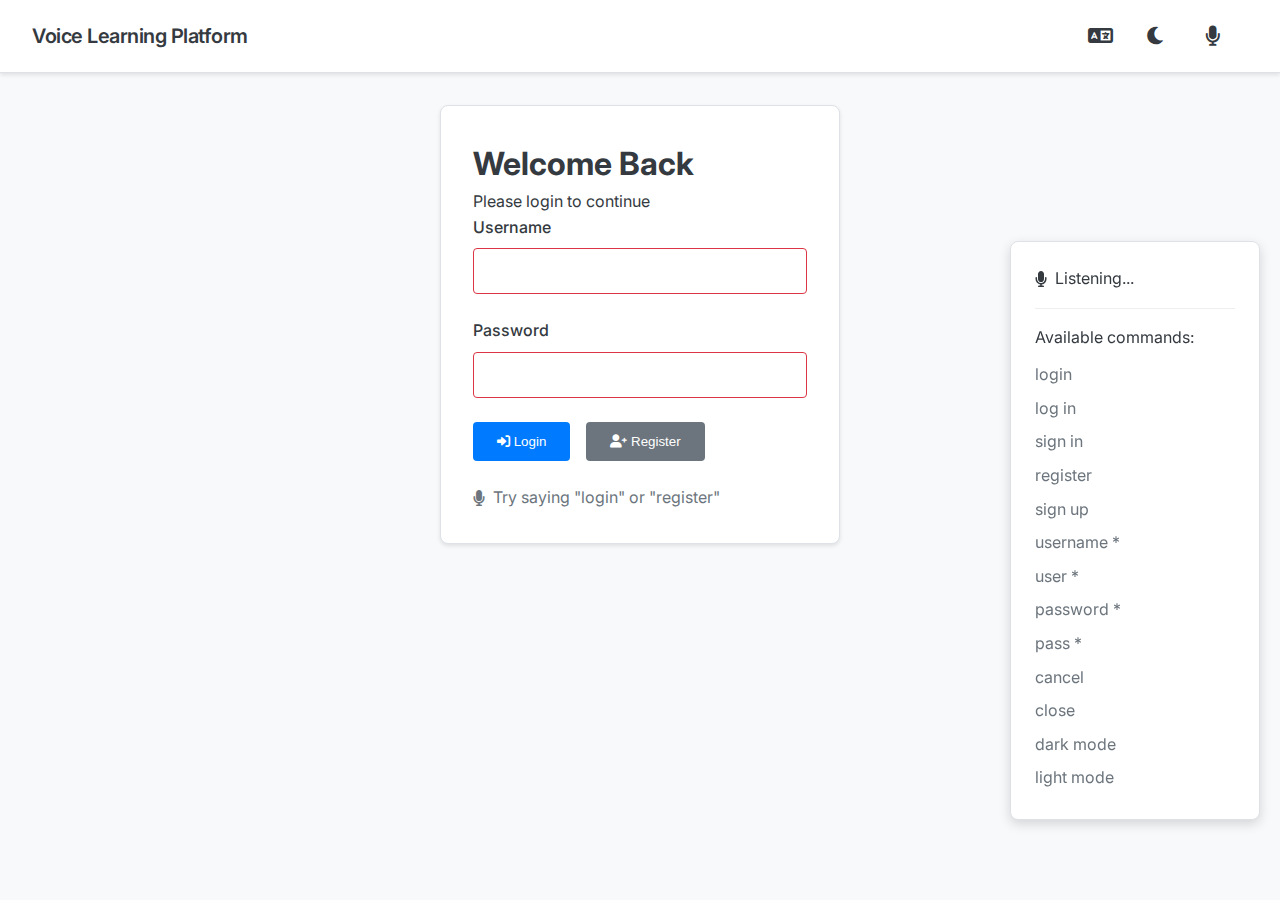
<file: index.html>
<!DOCTYPE html>
<html lang="en" data-theme="light">
<head>
    <meta charset="UTF-8">
    <meta name="viewport" content="width=device-width, initial-scale=1.0">
    <title>Voice Learning Platform</title>
    <link rel="stylesheet" href="styles/main.css">
    <link href="https://fonts.googleapis.com/css2?family=Inter:wght@400;500;600;700&display=swap" rel="stylesheet">
    <link href="https://cdnjs.cloudflare.com/ajax/libs/font-awesome/6.0.0/css/all.min.css" rel="stylesheet">
    <link href="https://fonts.googleapis.com/css2?family=Cairo:wght@400;500;600;700&display=swap" rel="stylesheet">
    <style>
        .voice-control-btn {
            position: fixed;
            bottom: 20px;
            right: 20px;
            width: 50px;
            height: 50px;
            border-radius: 50%;
            background-color: #007bff;
            color: white;
            border: none;
            font-size: 24px;
            cursor: pointer;
            z-index: 1000;
            transition: all 0.3s ease;
        }

        .voice-control-btn.listening {
            background-color: #dc3545;
            animation: pulse 1.5s infinite;
        }

        @keyframes pulse {
            0% { transform: scale(1); }
            50% { transform: scale(1.1); }
            100% { transform: scale(1); }
        }
    </style>
</head>
<body>
    <nav class="top-nav">
        <div class="nav-brand">Voice Learning Platform</div>
        <div class="nav-controls">
            <button id="lang-toggle" class="icon-btn" aria-label="Toggle Language">
                <i class="fas fa-language"></i>
            </button>
            <button id="theme-toggle" class="icon-btn" aria-label="Toggle Theme">
                <i class="fas fa-moon"></i>
            </button>
            <button id="voice-toggle" class="icon-btn" aria-label="Toggle Voice Commands">
                <i class="fas fa-microphone"></i>
            </button>
            <div id="nav-buttons">
                <!-- Dynamic nav buttons will be inserted here -->
            </div>
        </div>
    </nav>

    <main class="main-container">
        <!-- Login View -->
        <div id="login-view" class="view">
            <div class="login-screen card">
                <h1 data-translate="welcome">Welcome Back</h1>
                <p class="subtitle" data-translate="subtitle">Please login to continue</p>

                <form id="login-form">
                    <div class="form-group">
                        <label for="username" data-translate="username">Username</label>
                        <input type="text" id="username" name="username" required>
                    </div>

                    <div class="form-group">
                        <label for="password">Password</label>
                        <input type="password" id="password" name="password" required>
                    </div>

                    <div class="button-group">
                        <button type="submit" id="login-btn" class="primary-btn">
                            <i class="fas fa-sign-in-alt"></i> Login
                        </button>
                        <button type="button" id="register-btn" class="secondary-btn">
                            <i class="fas fa-user-plus"></i> Register
                        </button>
                    </div>
                </form>

                <div class="voice-hint">
                    <i class="fas fa-microphone"></i>
                    <p>Try saying "login" or "register"</p>
                </div>
            </div>
        </div>

        <!-- Teacher Dashboard View -->
        <div id="teacher-view" class="view" style="display: none;">
            <div id="teacher-dashboard" class="dashboard">
                <div class="dashboard-header">
                    <h2>Teacher Dashboard</h2>
                    <div class="dashboard-actions">
                        <button id="add-subject-btn" class="action-btn">
                            <i class="fas fa-plus"></i> New Subject
                        </button>
                        <button id="add-questions-btn" class="action-btn">
                            <i class="fas fa-question"></i> Add Questions
                        </button>
                        <button id="view-scores-btn" class="action-btn">
                            <i class="fas fa-chart-bar"></i> View Scores
                        </button>
                    </div>
                </div>
                <div id="subjects-list" class="subjects-grid"></div>
                <div id="scores-view" class="scores-container" style="display: none;"></div>
            </div>

            <!-- Add Questions Modal -->
            <div id="add-questions-modal" class="modal" style="display: none;">
                <!-- Modal content from teacher-dashboard.html -->
            </div>
        </div>

        <!-- Student Dashboard View -->
        <div id="student-view" class="view" style="display: none;">
            <div id="student-dashboard" class="dashboard">
                <div class="dashboard-header">
                    <h2>Available Tests</h2>
                </div>
                <div id="available-tests" class="tests-grid">
                    <!-- Tests will be dynamically inserted here -->
                </div>
            </div>
        </div>

        <!-- Test View -->
        <div id="test-view" class="view" style="display: none;">
            <div id="test-container" class="test-area">
                <div class="test-header">
                    <h3 id="subject-name"></h3>
                    <div id="progress-indicator"></div>
                </div>
                <div class="question-card">
                    <p id="question-text" class="question-text"></p>
                    <div id="test-options-container" class="options-grid"></div>
                </div>
                <div class="test-controls">
                    <button id="repeat-question" class="control-btn">
                        <i class="fas fa-redo"></i> Repeat Question
                    </button>
                    <button id="voice-answer" class="control-btn">
                        <i class="fas fa-microphone"></i> Answer by Voice
                    </button>
                </div>
            </div>
        </div>

        <!-- Game View -->
        <div id="game-view" class="view" style="display: none;">
            <div id="game-container" class="game-area">
                <div class="game-header">
                    <h2 id="level-info">Level 1</h2>
                </div>
                <div id="question-container" class="question-area"></div>
                <div id="game-options-container" class="options-area"></div>
                <div class="game-controls">
                    <button id="play-question" class="control-btn">
                        <i class="fas fa-play"></i> Play Question
                    </button>
                    <button id="play-options" class="control-btn">
                        <i class="fas fa-list"></i> Play Options
                    </button>
                </div>
            </div>
        </div>

        <!-- Add this after the login-view div -->
        <div id="register-modal" class="modal" style="display: none;">
            <div class="modal-content">
                <h2>Create Account</h2>
                <form id="register-form">
                    <div class="form-group">
                        <label for="reg-username">Username</label>
                        <input type="text" id="reg-username" name="username" required>
                    </div>

                    <div class="form-group">
                        <label for="reg-seat">Seat Number</label>
                        <input type="text" id="reg-seat" name="seat" 
                               pattern="[0-9]{1,4}" 
                               title="Please enter a valid seat number (1-4 digits)"
                               required>
                    </div>

                    <div class="form-group">
                        <label for="reg-password">Password</label>
                        <input type="password" id="reg-password" name="password" required>
                    </div>

                    <div class="form-group">
                        <label for="reg-confirm-password">Confirm Password</label>
                        <input type="password" id="reg-confirm-password" name="confirmPassword" required>
                    </div>

                    <div class="form-group">
                        <label for="reg-role">Role</label>
                        <select id="reg-role" name="role" required>
                            <option value="student">Student</option>
                            <option value="teacher">Teacher</option>
                        </select>
                    </div>

                    <div class="button-group">
                        <button type="submit" class="primary-btn">
                            <i class="fas fa-user-plus"></i> Register
                        </button>
                        <button type="button" class="secondary-btn" id="cancel-register">
                            <i class="fas fa-times"></i> Cancel
                        </button>
                    </div>
                </form>
            </div>
        </div>
    </main>

    <div id="voice-feedback" class="voice-feedback feedback-panel">
        <div class="voice-status status-indicator">
            <i class="fas fa-microphone"></i>
            <span id="voice-status-text" data-translate="listening">Listening...</span>
        </div>
        <div class="voice-commands command-list">
            <p data-translate="availableCommands">Available commands:</p>
            <ul id="available-commands"></ul>
        </div>
    </div>

    <script src="js/auth.js"></script>
    <script src="js/app.js"></script>
    <script src="js/router.js"></script>
    <script src="js/login.js"></script>
    <script src="js/teacher-dashboard.js"></script>
    <script src="js/student-dashboard.js"></script>
    <script src="js/test.js"></script>
    <script src="js/game.js"></script>
</body>
</html>
</file>
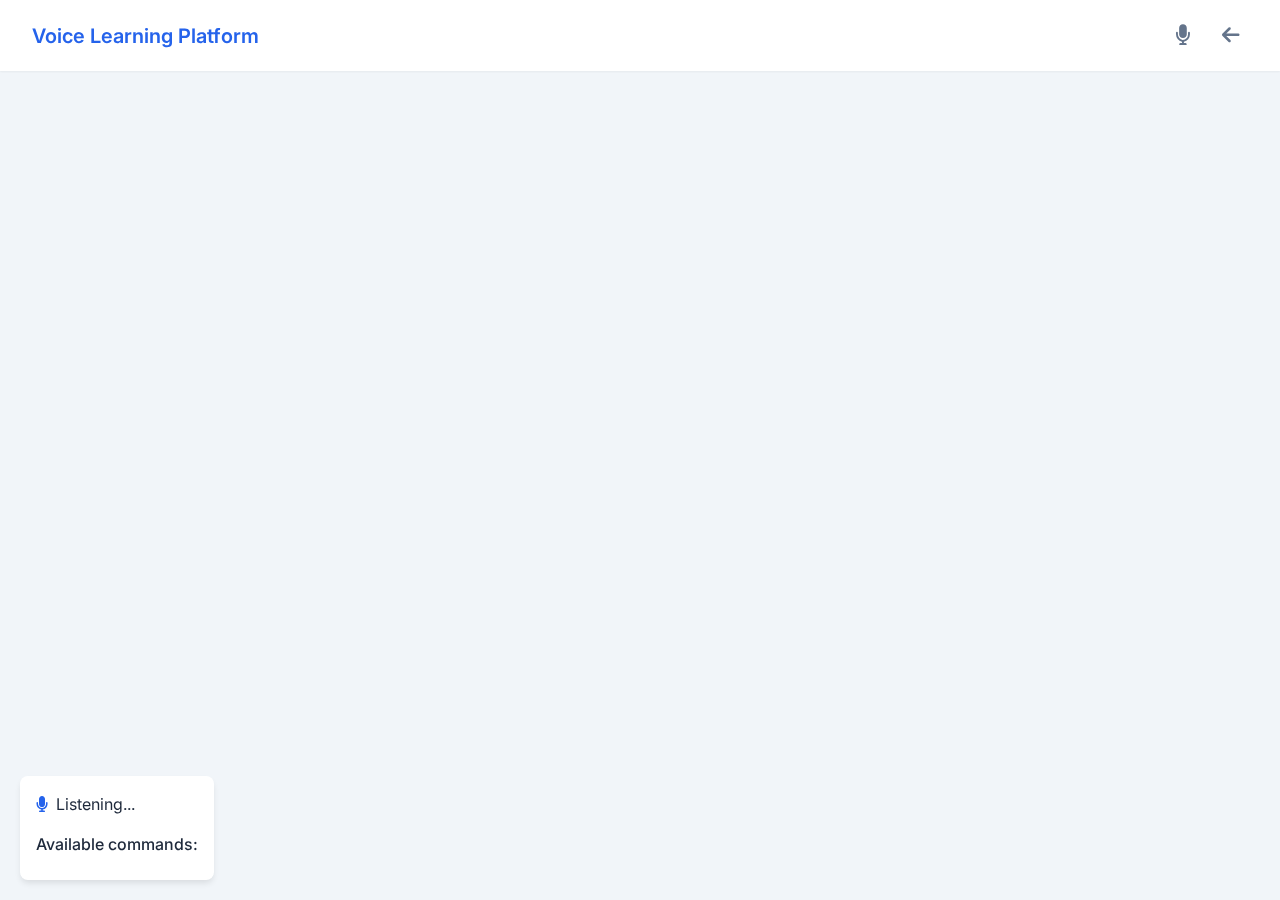
<file: game.html>
<!DOCTYPE html>
<html lang="en" data-theme="light">
<head>
    <meta charset="UTF-8">
    <meta name="viewport" content="width=device-width, initial-scale=1.0">
    <title>Game - Voice Learning Platform</title>
    <link rel="stylesheet" href="styles.css">
    <link href="https://fonts.googleapis.com/css2?family=Inter:wght@400;500;600;700&display=swap" rel="stylesheet">
    <link href="https://cdnjs.cloudflare.com/ajax/libs/font-awesome/6.0.0/css/all.min.css" rel="stylesheet">
</head>
<body>
    <nav class="top-nav">
        <div class="nav-brand">Voice Learning Platform</div>
        <div class="nav-controls">
            <button id="voice-toggle" class="icon-btn" aria-label="Toggle Voice Commands">
                <i class="fas fa-microphone"></i>
            </button>
            <button id="back-btn" class="icon-btn" aria-label="Back to dashboard">
                <i class="fas fa-arrow-left"></i>
            </button>
        </div>
    </nav>

    <main class="main-container">
        <div id="game-container" class="game-area">
            <div class="game-header">
                <h2 id="level-info">Level 1</h2>
            </div>
            <div id="question-container" class="question-area">
                <!-- Question will be inserted here -->
            </div>
            <div id="game-options-container" class="options-area">
                <!-- Options will be inserted here -->
            </div>
            <div class="game-controls">
                <button id="play-question" class="control-btn" aria-label="Play question audio">
                    <i class="fas fa-play"></i> Play Question
                </button>
                <button id="play-options" class="control-btn" aria-label="Play options audio">
                    <i class="fas fa-list"></i> Play Options
                </button>
            </div>
        </div>
    </main>

    <div id="voice-feedback" class="voice-feedback feedback-panel">
        <div class="voice-status status-indicator">
            <i class="fas fa-microphone"></i>
            <span id="voice-status-text">Listening...</span>
        </div>
        <div class="voice-commands command-list">
            <p>Available commands:</p>
            <ul id="available-commands" aria-label="List of available voice commands"></ul>
        </div>
    </div>

    <script src="js/auth.js"></script>
    <script src="js/game.js"></script>
</body>
</html>
</file>
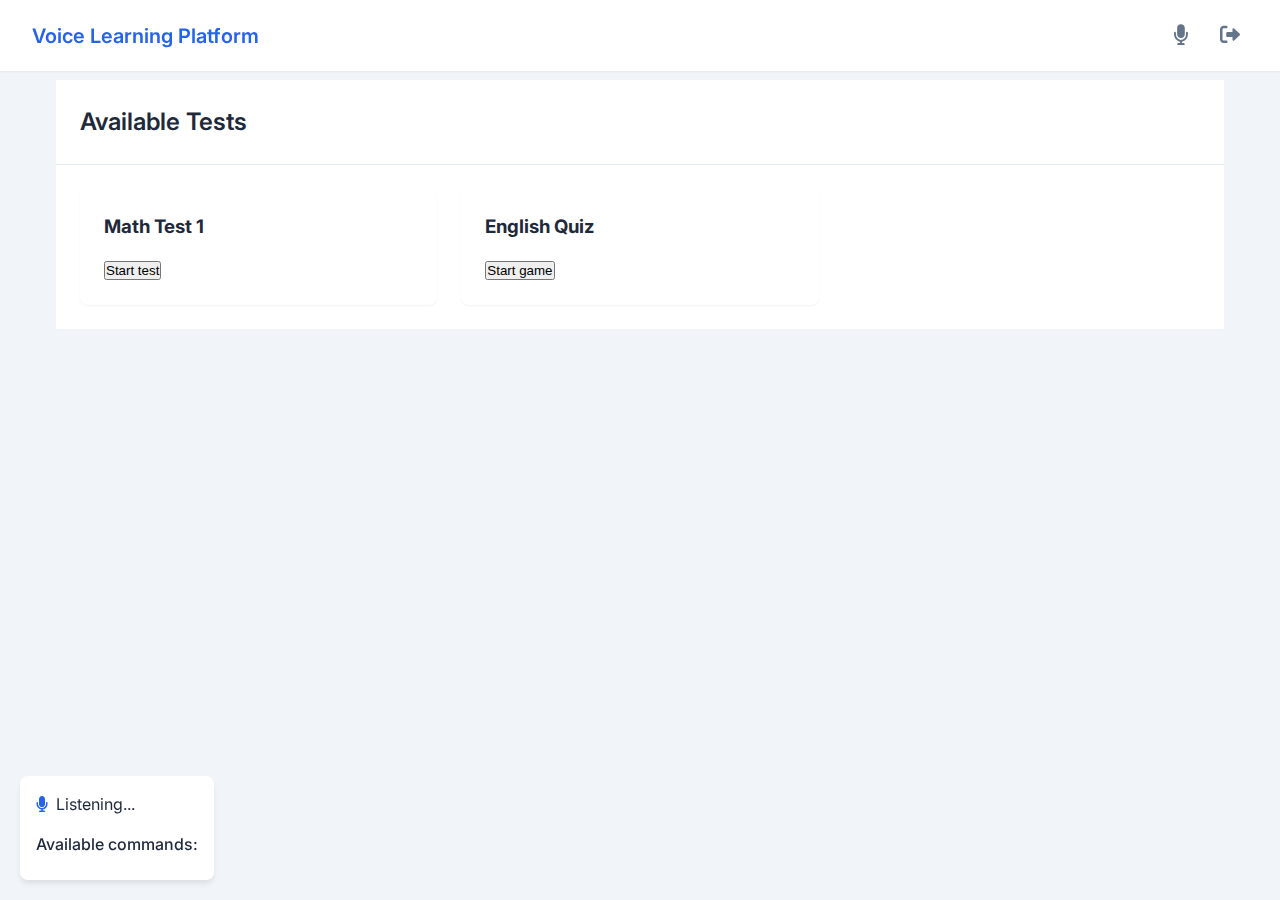
<file: student-dashboard.html>
<!DOCTYPE html>
<html lang="en" data-theme="light">
<head>
    <meta charset="UTF-8">
    <meta name="viewport" content="width=device-width, initial-scale=1.0">
    <title>Student Dashboard - Voice Learning Platform</title>
    <link rel="stylesheet" href="styles.css">
    <link href="https://fonts.googleapis.com/css2?family=Inter:wght@400;500;600;700&display=swap" rel="stylesheet">
    <link href="https://cdnjs.cloudflare.com/ajax/libs/font-awesome/6.0.0/css/all.min.css" rel="stylesheet">
</head>
<body>
    <nav class="top-nav">
        <div class="nav-brand">Voice Learning Platform</div>
        <div class="nav-controls">
            <button id="voice-toggle" class="icon-btn" aria-label="Toggle Voice Commands">
                <i class="fas fa-microphone"></i>
            </button>
            <button id="logout-btn" class="icon-btn">
                <i class="fas fa-sign-out-alt"></i>
            </button>
        </div>
    </nav>

    <main class="main-container">
        <div id="student-dashboard" class="dashboard">
            <div class="dashboard-header">
                <h2>Available Tests</h2>
            </div>
            <div id="available-tests" class="tests-grid">
                <!-- Tests will be dynamically inserted here -->
            </div>
        </div>
    </main>

    <div id="voice-feedback" class="voice-feedback feedback-panel">
        <div class="voice-status status-indicator">
            <i class="fas fa-microphone"></i>
            <span id="voice-status-text">Listening...</span>
        </div>
        <div class="voice-commands command-list">
            <p>Available commands:</p>
            <ul id="available-commands" aria-label="List of available voice commands"></ul>
        </div>
    </div>

    <script src="js/auth.js"></script>
    <script src="js/student-dashboard.js"></script>
</body>
</html>
</file>
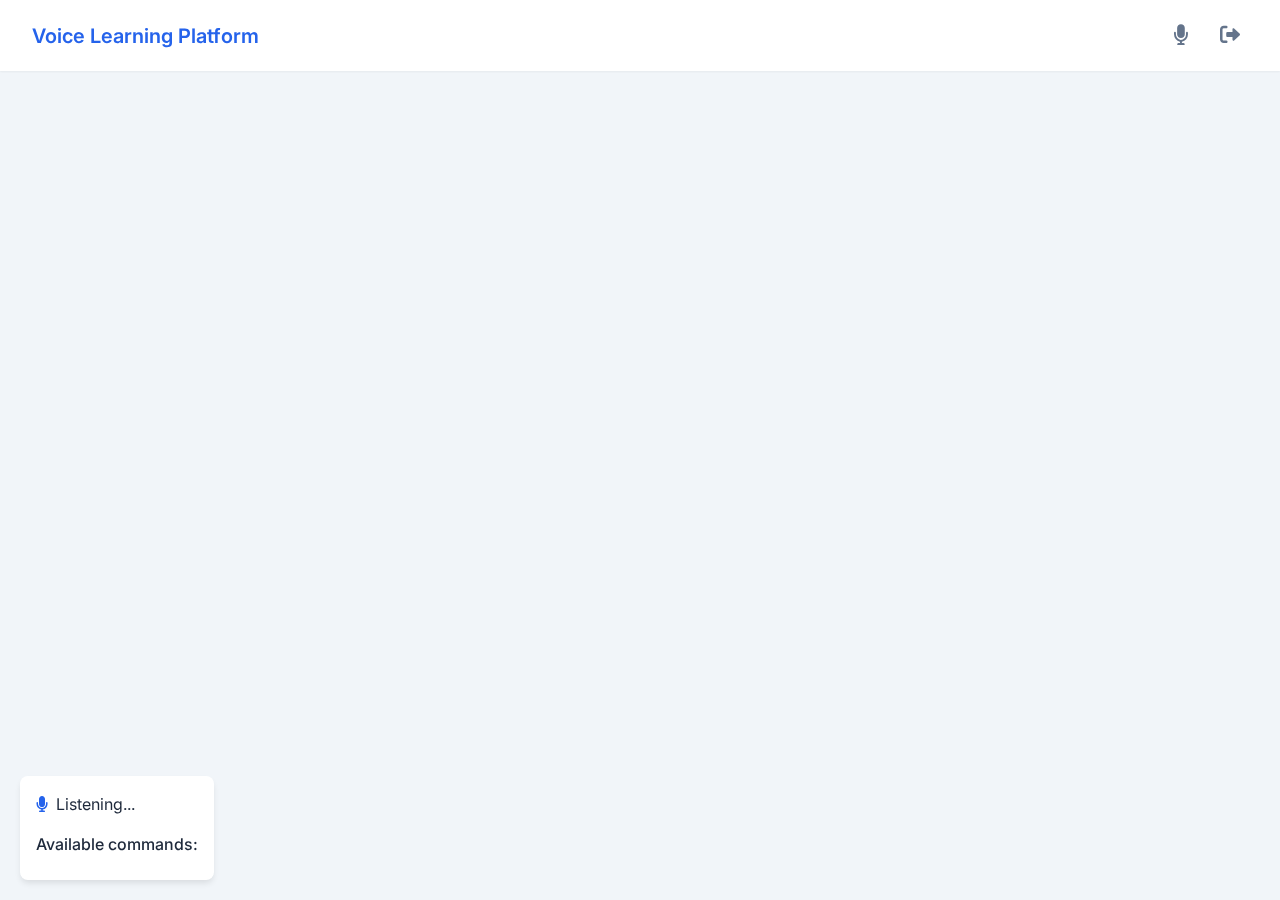
<file: teacher-dashboard.html>
<!DOCTYPE html>
<html lang="en" data-theme="light">
<head>
    <meta charset="UTF-8">
    <meta name="viewport" content="width=device-width, initial-scale=1.0">
    <title>Teacher Dashboard - Voice Learning Platform</title>
    <link rel="stylesheet" href="styles.css">
    <link href="https://fonts.googleapis.com/css2?family=Inter:wght@400;500;600;700&display=swap" rel="stylesheet">
    <link href="https://cdnjs.cloudflare.com/ajax/libs/font-awesome/6.0.0/css/all.min.css" rel="stylesheet">
</head>
<body>
    <nav class="top-nav">
        <div class="nav-brand">Voice Learning Platform</div>
        <div class="nav-controls">
            <button id="voice-toggle" class="icon-btn" aria-label="Toggle Voice Commands">
                <i class="fas fa-microphone"></i>
            </button>
            <button id="logout-btn" class="icon-btn">
                <i class="fas fa-sign-out-alt"></i>
            </button>
        </div>
    </nav>

    <main class="main-container">
        <div id="teacher-dashboard" class="dashboard">
            <div class="dashboard-header">
                <h2>Teacher Dashboard</h2>
                <div class="dashboard-actions">
                    <button id="add-subject-btn" class="action-btn" aria-label="Add new subject">
                        <i class="fas fa-plus"></i> New Subject
                    </button>
                    <button id="add-questions-btn" class="action-btn" aria-label="Add new questions">
                        <i class="fas fa-question"></i> Add Questions
                    </button>
                    <button id="view-scores-btn" class="action-btn" aria-label="View student scores">
                        <i class="fas fa-chart-bar"></i> View Scores
                    </button>
                </div>
            </div>
            <div id="subjects-list" class="subjects-grid"></div>
            <div id="scores-view" class="scores-container" style="display: none;">
                <h3>Student Performance</h3>
                <div id="scores-container"></div>
            </div>
        </div>

        <div id="add-questions-modal" class="modal" style="display: none;">
            <div class="modal-content">
                <h2>Add Questions</h2>
                <form id="question-form">
                    <select id="subject-select" required>
                        <!-- Subjects will be populated dynamically -->
                    </select>
                    
                    <div id="question-inputs">
                        <div class="question-input">
                            <input type="text" placeholder="Question text" required>
                            <input type="text" placeholder="Option 1" required>
                            <input type="text" placeholder="Option 2" required>
                            <input type="text" placeholder="Option 3" required>
                            <input type="text" placeholder="Option 4" required>
                            <select class="correct-answer" required>
                                <option value="">Select correct answer</option>
                                <option value="0">Option 1</option>
                                <option value="1">Option 2</option>
                                <option value="2">Option 3</option>
                                <option value="3">Option 4</option>
                            </select>
                        </div>
                    </div>
                    
                    <button type="button" id="add-more-btn">Add Another Question</button>
                    <button type="submit">Save Questions</button>
                </form>
            </div>
        </div>
    </main>

    <div id="voice-feedback" class="voice-feedback feedback-panel">
        <div class="voice-status status-indicator">
            <i class="fas fa-microphone"></i>
            <span id="voice-status-text">Listening...</span>
        </div>
        <div class="voice-commands command-list">
            <p>Available commands:</p>
            <ul id="available-commands" aria-label="List of available voice commands"></ul>
        </div>
    </div>

    <script src="js/auth.js"></script>
    <script src="js/teacher-dashboard.js"></script>
</body>
</html>
</file>
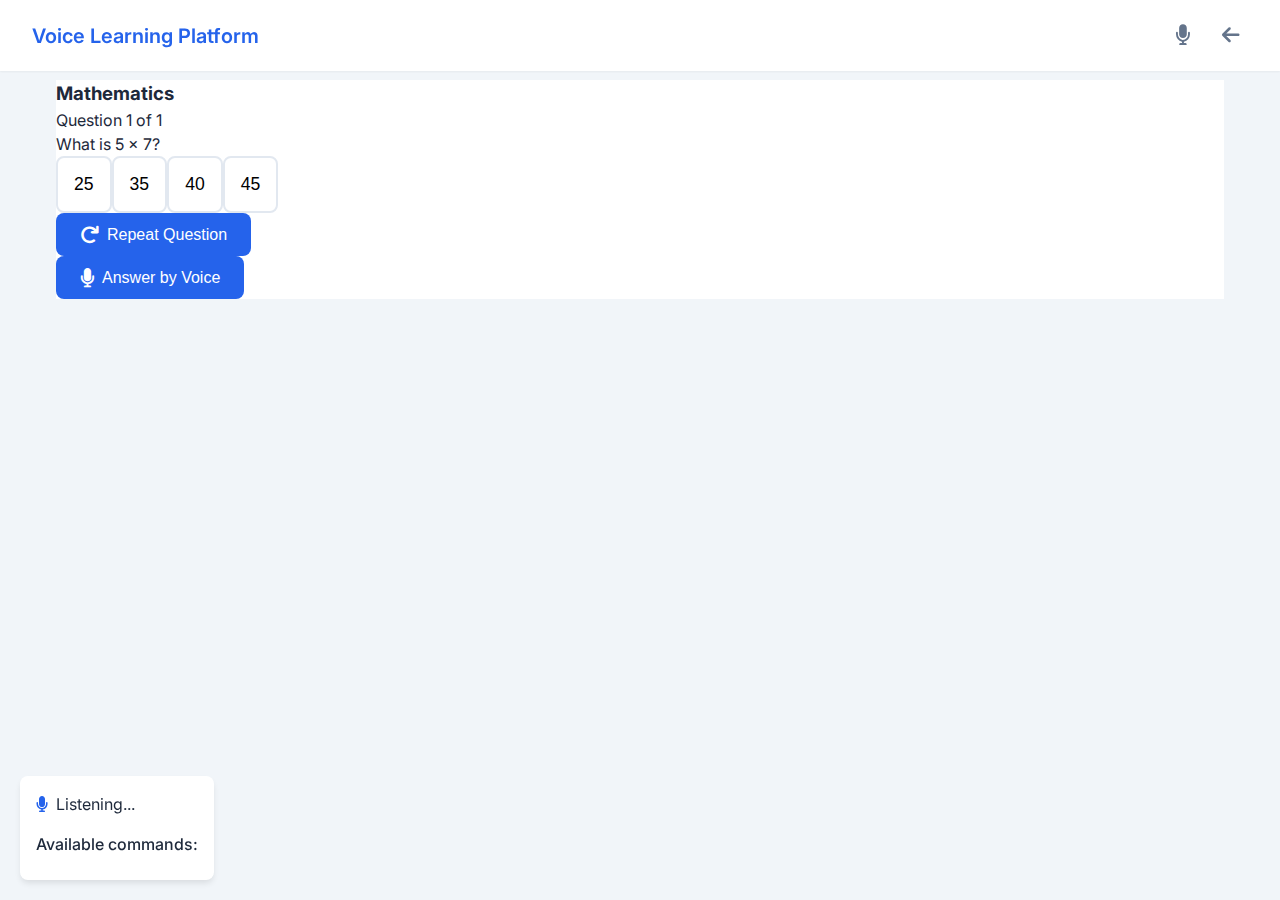
<file: test.html>
<!DOCTYPE html>
<html lang="en" data-theme="light">
<head>
    <meta charset="UTF-8">
    <meta name="viewport" content="width=device-width, initial-scale=1.0">
    <title>Test - Voice Learning Platform</title>
    <link rel="stylesheet" href="styles.css">
    <link href="https://fonts.googleapis.com/css2?family=Inter:wght@400;500;600;700&display=swap" rel="stylesheet">
    <link href="https://cdnjs.cloudflare.com/ajax/libs/font-awesome/6.0.0/css/all.min.css" rel="stylesheet">
</head>
<body>
    <nav class="top-nav">
        <div class="nav-brand">Voice Learning Platform</div>
        <div class="nav-controls">
            <button id="voice-toggle" class="icon-btn" aria-label="Toggle Voice Commands">
                <i class="fas fa-microphone"></i>
            </button>
            <button id="back-btn" class="icon-btn" aria-label="Back to dashboard">
                <i class="fas fa-arrow-left"></i>
            </button>
        </div>
    </nav>

    <main class="main-container">
        <div id="test-container" class="test-area">
            <div class="test-header">
                <h3 id="subject-name"></h3>
                <div id="progress-indicator"></div>
            </div>
            <div class="question-card">
                <p id="question-text" class="question-text"></p>
                <div id="test-options-container" class="options-grid"></div>
            </div>
            <div class="test-controls">
                <button id="repeat-question" class="control-btn" aria-label="Repeat current question">
                    <i class="fas fa-redo"></i> Repeat Question
                </button>
                <button id="voice-answer" class="control-btn" aria-label="Answer using voice">
                    <i class="fas fa-microphone"></i> Answer by Voice
                </button>
            </div>
        </div>
    </main>

    <div id="voice-feedback" class="voice-feedback feedback-panel">
        <div class="voice-status status-indicator">
            <i class="fas fa-microphone"></i>
            <span id="voice-status-text">Listening...</span>
        </div>
        <div class="voice-commands command-list">
            <p>Available commands:</p>
            <ul id="available-commands" aria-label="List of available voice commands"></ul>
        </div>
    </div>

    <script src="js/auth.js"></script>
    <script src="js/test.js"></script>
</body>
</html>
</file>
<file: styles/main.css>
/* Import all style modules */
@import 'base.css';
@import 'components.css';
@import 'layout.css';
@import 'pages/login.css';
@import 'pages/teacher-dashboard.css';
@import 'pages/student-dashboard.css';
@import 'pages/game.css';
@import 'pages/test.css';
</file>
<file: styles.css>
:root {
    /* Light theme (default) */
    --primary-color: #2563eb;
    --primary-dark: #1d4ed8;
    --secondary-color: #64748b;
    --success-color: #22c55e;
    --danger-color: #ef4444;
    --background-color: #f1f5f9;
    --card-background: #ffffff;
    --text-primary: #1e293b;
    --text-secondary: #64748b;
    --border-color: #e2e8f0;
    --shadow-sm: 0 1px 2px 0 rgba(0, 0, 0, 0.05);
    --shadow-md: 0 4px 6px -1px rgba(0, 0, 0, 0.1);
}

/* Dark theme */
[data-theme="dark"] {
    --primary-color: #3b82f6;
    --primary-dark: #2563eb;
    --secondary-color: #94a3b8;
    --success-color: #22c55e;
    --danger-color: #ef4444;
    --background-color: #0f172a;
    --card-background: #1e293b;
    --text-primary: #f1f5f9;
    --text-secondary: #94a3b8;
    --border-color: #334155;
}

/* Theme transition */
* {
    margin: 0;
    padding: 0;
    box-sizing: border-box;
    transition: background-color 0.3s ease, color 0.3s ease, border-color 0.3s ease;
}

body {
    font-family: 'Inter', sans-serif;
    background-color: var(--background-color);
    color: var(--text-primary);
    line-height: 1.5;
}

.top-nav {
    background-color: var(--card-background);
    padding: 1rem 2rem;
    display: flex;
    justify-content: space-between;
    align-items: center;
    box-shadow: var(--shadow-sm);
    position: fixed;
    top: 0;
    left: 0;
    right: 0;
    z-index: 1000;
}

.nav-brand {
    font-weight: 600;
    font-size: 1.25rem;
    color: var(--primary-color);
}

.nav-controls {
    display: flex;
    gap: 1rem;
    align-items: center;
}

.icon-btn {
    background: none;
    border: none;
    font-size: 1.25rem;
    color: var(--secondary-color);
    cursor: pointer;
    padding: 0.5rem;
    border-radius: 50%;
    transition: all 0.2s;
}

.icon-btn:hover {
    background-color: var(--background-color);
    color: var(--primary-color);
}

.main-container {
    max-width: 1200px;
    margin: 80px auto 2rem;
    padding: 0 1rem;
}

.card {
    background-color: var(--card-background);
    border-radius: 0.5rem;
    box-shadow: var(--shadow-md);
    padding: 2rem;
    max-width: 400px;
    margin: 0 auto;
}

.form-group {
    margin-bottom: 1.5rem;
}

.form-group label {
    display: block;
    margin-bottom: 0.5rem;
    color: var(--text-secondary);
    font-size: 0.875rem;
}

.form-group input {
    width: 100%;
    padding: 0.75rem;
    border: 1px solid var(--border-color);
    border-radius: 0.375rem;
    font-size: 1rem;
    transition: border-color 0.2s;
}

.form-group input:focus {
    outline: none;
    border-color: var(--primary-color);
}

.button-group {
    display: flex;
    gap: 1rem;
    margin-top: 2rem;
}

.primary-btn, .secondary-btn {
    padding: 0.75rem 1.5rem;
    border-radius: 0.375rem;
    font-weight: 500;
    cursor: pointer;
    transition: all 0.2s;
    flex: 1;
}

.primary-btn {
    background-color: var(--primary-color);
    color: white;
    border: none;
}

.primary-btn:hover {
    background-color: var(--primary-dark);
}

.secondary-btn {
    background-color: transparent;
    border: 1px solid var(--border-color);
    color: var(--text-secondary);
}

.secondary-btn:hover {
    background-color: var(--background-color);
}

.voice-hint {
    display: flex;
    align-items: center;
    gap: 0.5rem;
    margin-top: 1.5rem;
    color: var(--text-secondary);
    font-size: 0.875rem;
    justify-content: center;
}

/* Continue with more styles in next message due to length... */

.container {
    width: 90%;
    max-width: 600px;
    padding: 2rem;
    background-color: white;
    border-radius: 10px;
    box-shadow: 0 0 10px rgba(0, 0, 0, 0.1);
}

.sr-only {
    position: absolute;
    width: 1px;
    height: 1px;
    padding: 0;
    margin: -1px;
    overflow: hidden;
    clip: rect(0, 0, 0, 0);
    border: 0;
}

#instructions {
    text-align: center;
    margin-bottom: 2rem;
}

.main-btn {
    padding: 1rem 2rem;
    font-size: 1.5rem;
    border: none;
    border-radius: 10px;
    background-color: #007bff;
    color: white;
    cursor: pointer;
    transition: transform 0.2s;
}

.main-btn:focus {
    outline: 3px solid #0056b3;
    transform: scale(1.05);
}

#controls {
    display: flex;
    flex-direction: column;
    gap: 1rem;
    margin-top: 2rem;
}

.control-btn {
    padding: 1rem;
    font-size: 1.2rem;
    border: none;
    border-radius: 5px;
    background-color: #28a745;
    color: white;
    cursor: pointer;
    transition: transform 0.2s;
}

.control-btn:focus {
    outline: 3px solid #218838;
    transform: scale(1.05);
}

/* High contrast focus indicators */
*:focus {
    outline: 3px solid #ff4081;
    outline-offset: 2px;
}

/* Make sure interactive elements are obviously interactive */
button {
    cursor: pointer;
}

/* Increase touch target sizes for mobile */
@media (max-width: 768px) {
    .control-btn {
        padding: 1.2rem;
        margin: 0.5rem 0;
    }
}

#language-selection {
    text-align: center;
    margin-bottom: 2rem;
}

.language-switcher {
    display: flex;
    gap: 0.5rem;
    margin-left: 1rem;
}

.lang-btn {
    background-color: var(--card-background);
    border: 1px solid var(--primary-color);
    padding: 0.5rem 1rem;
    border-radius: 0.5rem;
    cursor: pointer;
    font-size: 0.875rem;
    transition: all 0.2s;
    color: var(--text-primary);
    font-weight: 500;
}

.lang-btn:hover {
    background-color: var(--primary-color);
    color: white;
}

.lang-btn.active {
    background-color: var(--primary-color);
    color: white;
    border-color: var(--primary-color);
}

/* Light mode specific styles */
[data-theme="light"] .lang-btn {
    background-color: var(--card-background);
    color: var(--primary-color);
    border-color: var(--primary-color);
}

/* Dark mode specific styles */
[data-theme="dark"] .lang-btn {
    background-color: transparent;
    color: var(--text-primary);
    border-color: var(--text-secondary);
}

[data-theme="dark"] .lang-btn:hover {
    background-color: var(--primary-color);
    color: white;
    border-color: var(--primary-color);
}

#game-container {
    display: none;
}

#level-info {
    text-align: center;
    margin-bottom: 1rem;
    font-size: 1.2rem;
}

#options-container {
    display: grid;
    gap: 1rem;
    margin: 2rem 0;
}

.option-btn {
    padding: 1rem;
    font-size: 1.1rem;
    border: 2px solid #007bff;
    border-radius: 5px;
    background-color: white;
    cursor: pointer;
    transition: all 0.3s;
}

.option-btn:hover {
    background-color: #e7f1ff;
}

.option-btn.correct {
    background-color: #28a745;
    color: white;
    border-color: #28a745;
}

.option-btn.incorrect {
    background-color: #dc3545;
    color: white;
    border-color: #dc3545;
}

/* RTL support for Arabic */
[lang="ar"] {
    direction: rtl;
}

.ar {
    display: none;
}

[lang="ar"] .ar {
    display: inline;
}

[lang="ar"] .en {
    display: none;
}

h1 {
    text-align: center;
    margin-bottom: 2rem;
    color: #007bff;
}

#question-container {
    background-color: #f8f9fa;
    padding: 1.5rem;
    border-radius: 8px;
    margin: 1rem 0;
    font-size: 1.2rem;
    text-align: center;
}

#pin-screen {
    text-align: center;
    display: none;
}

.pin-entry {
    margin: 20px auto;
    max-width: 300px;
}

#pin-input {
    padding: 10px;
    font-size: 18px;
    width: 150px;
    margin-right: 10px;
}

#submit-pin {
    padding: 10px 20px;
    font-size: 18px;
    cursor: pointer;
}

#question-form {
    display: none;
}

#success-screen {
    text-align: center;
    display: none;
}

#success-screen h2 {
    color: #28a745;
    margin-bottom: 1.5rem;
    font-size: 2rem;
}

.success-message {
    margin: 2rem 0;
}

.success-message p {
    font-size: 1.2rem;
    margin-bottom: 2rem;
}

.success-buttons {
    display: flex;
    gap: 1rem;
    justify-content: center;
}

#play-again-btn {
    background-color: #28a745;
}

#add-more-btn {
    background-color: #007bff;
}

.voice-control-btn {
    position: fixed;
    bottom: 20px;
    right: 20px;
    width: 50px;
    height: 50px;
    border-radius: 50%;
    background-color: #007bff;
    color: white;
    border: none;
    font-size: 24px;
    cursor: pointer;
    z-index: 1000;
    transition: all 0.3s ease;
    box-shadow: 0 2px 5px rgba(0,0,0,0.2);
}

.voice-control-btn:hover {
    transform: scale(1.1);
}

.voice-control-btn.listening {
    background-color: #dc3545;
    animation: pulse 1.5s infinite;
}

@keyframes pulse {
    0% { transform: scale(1); }
    50% { transform: scale(1.1); }
    100% { transform: scale(1); }
}

.voice-error {
    position: fixed;
    top: 20px;
    left: 50%;
    transform: translateX(-50%);
    background-color: #dc3545;
    color: white;
    padding: 15px 25px;
    border-radius: 5px;
    font-size: 16px;
    z-index: 1001;
    opacity: 0;
    visibility: hidden;
    transition: all 0.3s ease;
    box-shadow: 0 2px 5px rgba(0,0,0,0.2);
    text-align: center;
    max-width: 80%;
}

.voice-error.show {
    opacity: 1;
    visibility: visible;
}

/* Modify voice control button to show disabled state */
.voice-control-btn.disabled {
    background-color: #6c757d;
    cursor: not-allowed;
    opacity: 0.7;
}

.speech-feedback {
    position: fixed;
    left: 20px;
    bottom: 20px;
    background-color: rgba(255, 255, 255, 0.95);
    padding: 15px;
    border-radius: 8px;
    box-shadow: 0 2px 10px rgba(0, 0, 0, 0.1);
    max-width: 300px;
    font-size: 14px;
    z-index: 1000;
}

.speech-text {
    font-size: 16px;
    margin-bottom: 10px;
    padding: 8px;
    border-radius: 4px;
    transition: background-color 0.3s ease;
}

.speech-text.highlight {
    background-color: #e3f2fd;
}

.speech-commands {
    border-top: 1px solid #eee;
    padding-top: 10px;
}

.speech-commands p {
    margin: 0 0 5px 0;
    font-weight: bold;
}

.speech-commands ul {
    margin: 0;
    padding-left: 20px;
}

.speech-commands li {
    margin: 3px 0;
    color: #666;
}

/* Adjust voice control button position to not overlap with feedback */
.voice-control-btn {
    right: 20px;
    bottom: 20px;
}

#login-screen {
    display: none;
}

#teacher-dashboard {
    display: none;
}

.dashboard-controls {
    display: flex;
    gap: 1rem;
    margin-bottom: 2rem;
}

#subjects-list {
    margin-top: 2rem;
}

.subject-card {
    background-color: #f8f9fa;
    padding: 1rem;
    margin-bottom: 1rem;
    border-radius: 8px;
    box-shadow: 0 2px 4px rgba(0,0,0,0.1);
}

.score-card {
    background-color: white;
    padding: 1rem;
    margin: 1rem 0;
    border-radius: 8px;
    box-shadow: 0 2px 4px rgba(0,0,0,0.1);
}

.score-details {
    display: grid;
    grid-template-columns: repeat(auto-fit, minmax(200px, 1fr));
    gap: 1rem;
    margin-top: 1rem;
}

#register-form {
    margin-top: 20px;
}

#user-role {
    width: 100%;
    padding: 8px;
    font-size: 16px;
    border: 1px solid #ddd;
    border-radius: 4px;
    margin-bottom: 15px;
}

#back-to-login {
    background-color: #6c757d;
    margin-top: 10px;
}

#submit-register {
    background-color: #28a745;
    margin-right: 10px;
}

#add-subject-form, #edit-subject-form {
    background-color: white;
    padding: 20px;
    border-radius: 8px;
    margin-top: 20px;
    box-shadow: 0 2px 4px rgba(0,0,0,0.1);
}

.subjects-grid {
    display: grid;
    grid-template-columns: repeat(auto-fill, minmax(250px, 1fr));
    gap: 20px;
    margin-top: 20px;
}

#subject-selection {
    position: fixed;
    top: 50%;
    left: 50%;
    transform: translate(-50%, -50%);
    background-color: white;
    padding: 30px;
    border-radius: 10px;
    box-shadow: 0 4px 6px rgba(0,0,0,0.1);
    max-width: 800px;
    width: 90%;
    max-height: 90vh;
    overflow-y: auto;
    z-index: 100;
}

#add-question-form {
    background-color: white;
    padding: 20px;
    border-radius: 8px;
    margin-top: 20px;
    box-shadow: 0 2px 4px rgba(0,0,0,0.1);
}

.student-scores {
    margin-top: 15px;
}

.student-score {
    background-color: #f8f9fa;
    padding: 15px;
    margin: 10px 0;
    border-radius: 5px;
}

.student-score h4 {
    margin-bottom: 10px;
    color: #007bff;
}

#select-subject {
    width: 100%;
    padding: 8px;
    font-size: 16px;
    border: 1px solid #ddd;
    border-radius: 4px;
    margin-bottom: 15px;
}

#back-to-subjects {
    background-color: #6c757d;
    margin-left: 10px;
}

#save-question {
    background-color: #28a745;
}

/* Update the logout button styles */
#logout-btn {
    background: none;
    border: none;
    color: var(--text-secondary);
    cursor: pointer;
    padding: 0.5rem;
    border-radius: 50%;
    transition: all 0.2s;
}

#logout-btn:hover {
    background-color: var(--background-color);
    color: var(--danger-color);
}

/* Add styles for the icon */
#logout-btn i {
    font-size: 1.25rem;
}

/* Ensure proper positioning in nav */
.nav-controls {
    display: flex;
    gap: 1rem;
    align-items: center;
}

.form-select {
    width: 100%;
    padding: 0.75rem;
    border: 1px solid var(--border-color);
    border-radius: 0.375rem;
    font-size: 1rem;
    background-color: white;
    cursor: pointer;
}

.form-select:focus {
    outline: none;
    border-color: var(--primary-color);
}

.test-card {
    background-color: var(--card-background);
    border-radius: 0.5rem;
    padding: 1.5rem;
    box-shadow: var(--shadow-sm);
    transition: transform 0.2s;
}

.test-card:hover {
    transform: translateY(-2px);
    box-shadow: var(--shadow-md);
}

.voice-feedback {
    position: fixed;
    left: 20px;
    bottom: 20px;
    background-color: var(--card-background);
    padding: 1rem;
    border-radius: 0.5rem;
    box-shadow: var(--shadow-md);
    max-width: 300px;
    transition: all 0.3s ease;
    z-index: 1000;
}

.voice-status {
    display: flex;
    align-items: center;
    gap: 0.5rem;
    margin-bottom: 1rem;
    color: var(--text-primary);
}

.voice-status i {
    color: var(--primary-color);
}

.voice-commands {
    margin-top: 1rem;
}

.voice-commands p {
    color: var(--text-primary);
    font-weight: 500;
    margin-bottom: 0.5rem;
}

.voice-commands ul {
    list-style: none;
    padding: 0;
}

.voice-commands ul li {
    color: var(--text-secondary);
    padding: 0.25rem 0;
    font-size: 0.875rem;
}

.tutorial-overlay {
    position: fixed;
    top: 0;
    left: 0;
    right: 0;
    bottom: 0;
    background-color: rgba(0, 0, 0, 0.8);
    display: flex;
    justify-content: center;
    align-items: center;
    z-index: 2000;
    animation: fadeIn 0.3s ease-out;
}

.tutorial-content {
    background-color: var(--card-background);
    border-radius: 1rem;
    padding: 2rem;
    max-width: 500px;
    width: 90%;
    text-align: center;
    position: relative;
}

.tutorial-step {
    display: none;
    animation: slideIn 0.3s ease-out;
}

.tutorial-step.active {
    display: block;
}

.tutorial-step i {
    font-size: 3rem;
    color: var(--primary-color);
    margin-bottom: 1rem;
}

.tutorial-step h3 {
    color: var(--text-primary);
    margin-bottom: 1rem;
}

.tutorial-step p {
    color: var(--text-secondary);
    margin-bottom: 1.5rem;
    line-height: 1.6;
}

.tutorial-step ul {
    list-style: none;
    padding: 0;
    margin-bottom: 1.5rem;
    text-align: left;
    display: inline-block;
}

.tutorial-step ul li {
    color: var(--text-secondary);
    padding: 0.5rem 0;
    display: flex;
    align-items: center;
    gap: 0.5rem;
}

.tutorial-step ul li::before {
    content: "•";
    color: var(--primary-color);
}

.next-step, .finish-tutorial {
    background-color: var(--primary-color);
    color: white;
    border: none;
    padding: 0.75rem 1.5rem;
    border-radius: 0.5rem;
    font-weight: 500;
    cursor: pointer;
    transition: all 0.2s;
}

.next-step:hover, .finish-tutorial:hover {
    background-color: var(--primary-dark);
    transform: translateY(-1px);
}

@keyframes fadeIn {
    from { opacity: 0; }
    to { opacity: 1; }
}

@keyframes slideIn {
    from {
        opacity: 0;
        transform: translateY(20px);
    }
    to {
        opacity: 1;
        transform: translateY(0);
    }
}

.fade-out {
    animation: fadeOut 0.3s ease-out forwards;
}

@keyframes fadeOut {
    from { opacity: 1; }
    to { opacity: 0; }
}

/* Make tutorial responsive on mobile */
@media (max-width: 768px) {
    .tutorial-content {
        padding: 1.5rem;
    }

    .tutorial-step i {
        font-size: 2.5rem;
    }

    .tutorial-step h3 {
        font-size: 1.2rem;
    }

    .tutorial-step p {
        font-size: 0.9rem;
    }
}

.step-indicator {
    color: var(--text-secondary);
    font-size: 0.875rem;
    margin-bottom: 1rem;
}

.animation-container {
    height: 120px;
    display: flex;
    align-items: center;
    justify-content: center;
    margin: 2rem 0;
}

.pulse-animation {
    width: 60px;
    height: 60px;
    background-color: var(--primary-color);
    border-radius: 50%;
    animation: pulse 2s infinite;
}

.mic-animation {
    font-size: 3rem;
    color: var(--primary-color);
    animation: bounce 1s infinite;
}

.command-list-animation {
    width: 200px;
    height: 100px;
    border-radius: 8px;
    background: linear-gradient(90deg, 
        var(--background-color) 30%, 
        var(--border-color) 50%, 
        var(--background-color) 70%);
    background-size: 200% 100%;
    animation: shimmer 2s infinite;
}

.success-animation {
    font-size: 4rem;
    color: var(--success-color);
    animation: scale 1s infinite;
}

@keyframes pulse {
    0% { transform: scale(0.95); opacity: 0.5; }
    50% { transform: scale(1.05); opacity: 0.8; }
    100% { transform: scale(0.95); opacity: 0.5; }
}

@keyframes bounce {
    0%, 100% { transform: translateY(0); }
    50% { transform: translateY(-10px); }
}

@keyframes shimmer {
    0% { background-position: -200% 0; }
    100% { background-position: 200% 0; }
}

@keyframes scale {
    0%, 100% { transform: scale(1); }
    50% { transform: scale(1.1); }
}

.voice-status-indicator {
    position: absolute;
    top: 1rem;
    right: 1rem;
    display: flex;
    align-items: center;
    gap: 0.5rem;
    padding: 0.5rem 1rem;
    border-radius: 2rem;
    background-color: var(--background-color);
    color: var(--text-secondary);
    font-size: 0.875rem;
}

.voice-status-indicator.listening {
    background-color: var(--danger-color);
    color: white;
}

.voice-status-indicator i {
    animation: pulse 2s infinite;
}

.tutorial-content {
    position: relative;
}

/* Improve RTL support */
[dir="rtl"] {
    text-align: right;
}

[dir="rtl"] .form-group label {
    text-align: right;
}

[dir="rtl"] .nav-controls {
    flex-direction: row-reverse;
}

[dir="rtl"] .button-group {
    flex-direction: row-reverse;
}

[dir="rtl"] .game-controls {
    flex-direction: row-reverse;
}

[dir="rtl"] .option-btn {
    text-align: right;
    padding-right: 2rem;
}

[dir="rtl"] .control-btn {
    flex-direction: row-reverse;
}

/* Fix Arabic font and text */
[dir="rtl"] body,
[dir="rtl"] button,
[dir="rtl"] input,
[dir="rtl"] select,
[dir="rtl"] textarea {
    font-family: 'Cairo', sans-serif;
}

/* Fix spacing in RTL mode */
[dir="rtl"] .icon-btn i {
    margin-left: 0;
    margin-right: 0.5rem;
}

[dir="rtl"] .form-group {
    text-align: right;
}

/* Improve button layout in RTL */
[dir="rtl"] .control-btn i {
    margin-left: 0.5rem;
    margin-right: 0;
}

/* Fix option numbering in RTL */
[dir="rtl"] .option-btn::before {
    float: right;
    margin-left: 0.5rem;
    margin-right: 0;
}

/* Add Arabic font */
@import url('https://fonts.googleapis.com/css2?family=Cairo:wght@400;500;600;700&display=swap');

[dir="rtl"] body {
    font-family: 'Cairo', sans-serif;
}

/* Theme switcher styles */
.theme-switcher {
    background: none;
    border: none;
    color: var(--text-secondary);
    cursor: pointer;
    padding: 0.5rem;
    border-radius: 50%;
    transition: all 0.2s;
}

.theme-switcher:hover {
    background-color: var(--background-color);
    color: var(--primary-color);
}

/* Update existing styles for theme compatibility */
.card, .dashboard, .test-area {
    background-color: var(--card-background);
    color: var(--text-primary);
}

input, select {
    background-color: var(--card-background);
    color: var(--text-primary);
    border-color: var(--border-color);
}

input::placeholder {
    color: var(--text-secondary);
}

/* Dark theme specific adjustments */
[data-theme="dark"] .card {
    box-shadow: 0 4px 6px -1px rgba(0, 0, 0, 0.2);
}

[data-theme="dark"] .top-nav {
    box-shadow: 0 1px 2px 0 rgba(0, 0, 0, 0.2);
}

/* Add or update these styles */
.tests-grid {
    display: grid;
    grid-template-columns: repeat(auto-fill, minmax(300px, 1fr));
    gap: 1.5rem;
    padding: 1.5rem;
}

.test-card {
    background-color: var(--card-background);
    border-radius: 0.5rem;
    padding: 1.5rem;
    box-shadow: var(--shadow-sm);
    transition: transform 0.2s;
}

.test-card:hover {
    transform: translateY(-2px);
    box-shadow: var(--shadow-md);
}

.test-card h3 {
    color: var(--text-primary);
    margin-bottom: 1rem;
}

.test-card p {
    color: var(--text-secondary);
    margin-bottom: 1.5rem;
}

.no-tests-message {
    text-align: center;
    padding: 2rem;
    color: var(--text-secondary);
    grid-column: 1 / -1;
}

.dashboard-header {
    padding: 1.5rem;
    border-bottom: 1px solid var(--border-color);
}

.dashboard-header h2 {
    color: var(--text-primary);
    font-size: 1.5rem;
    font-weight: 600;
}

/* Add game container styles */
.game-area {
    background-color: var(--card-background);
    border-radius: 0.5rem;
    padding: 2rem;
    margin-top: 2rem;
    box-shadow: var(--shadow-md);
}

.game-header {
    text-align: center;
    margin-bottom: 2rem;
}

.question-area {
    background-color: var(--background-color);
    color: var(--text-primary);
    padding: 2rem;
    border-radius: 0.5rem;
    margin-bottom: 2rem;
    font-size: 1.2rem;
    text-align: center;
    border: 1px solid var(--border-color);
}

.options-area {
    display: grid;
    grid-template-columns: 1fr;
    gap: 1rem;
    margin-bottom: 2rem;
}

.option-btn {
    background-color: var(--card-background);
    border: 2px solid var(--border-color);
    padding: 1rem;
    border-radius: 0.5rem;
    font-size: 1.1rem;
    cursor: pointer;
    transition: all 0.2s;
    text-align: left;
}

.option-btn:hover {
    background-color: var(--background-color);
    border-color: var(--primary-color);
}

.option-btn.correct {
    background-color: var(--success-color);
    color: white;
    border-color: var(--success-color);
}

.option-btn.incorrect {
    background-color: var(--danger-color);
    color: white;
    border-color: var(--danger-color);
}

.game-controls {
    display: flex;
    justify-content: center;
    gap: 1rem;
}

.control-btn {
    background-color: var(--primary-color);
    color: white;
    border: none;
    padding: 0.75rem 1.5rem;
    border-radius: 0.5rem;
    font-size: 1rem;
    cursor: pointer;
    transition: all 0.2s;
    display: flex;
    align-items: center;
    gap: 0.5rem;
}

.control-btn:hover {
    background-color: var(--primary-dark);
}

.control-btn i {
    font-size: 1.2rem;
}

/* Add RTL support */
[dir="rtl"] .game-controls {
    flex-direction: row-reverse;
}

[dir="rtl"] .option-btn {
    text-align: right;
}

[dir="rtl"] .control-btn {
    flex-direction: row-reverse;
}

[dir="rtl"] .game-header {
    direction: rtl;
}

[dir="rtl"] .question-area {
    direction: rtl;
}

/* Fix option button numbers in RTL */
[dir="rtl"] .option-btn::before {
    float: right;
    margin-left: 8px;
    margin-right: 0;
}

/* Fix dark mode visibility for questions and commands */
[data-theme="dark"] .question-area {
    background-color: var(--card-background);
    border: 1px solid var(--border-color);
}

[data-theme="dark"] .voice-feedback {
    background-color: var(--card-background);
    border: 1px solid var(--border-color);
    color: var(--text-primary);
}

[data-theme="dark"] .voice-commands {
    background-color: var(--card-background);
    color: var(--text-primary);
}

[data-theme="dark"] .voice-commands ul li {
    color: var(--text-secondary);
}

/* Update question area styles */
.question-area {
    background-color: var(--background-color);
    color: var(--text-primary);
    padding: 2rem;
    border-radius: 0.5rem;
    margin-bottom: 2rem;
    font-size: 1.2rem;
    text-align: center;
    border: 1px solid var(--border-color);
}

/* Update voice feedback styles */
.voice-feedback {
    position: fixed;
    left: 20px;
    bottom: 20px;
    background-color: var(--card-background);
    padding: 1rem;
    border-radius: 0.5rem;
    box-shadow: var(--shadow-md);
    max-width: 300px;
    transition: all 0.3s ease;
    z-index: 1000;
}

.voice-commands {
    margin-top: 1rem;
}

.voice-commands p {
    color: var(--text-primary);
    font-weight: 500;
    margin-bottom: 0.5rem;
}

.voice-commands ul {
    list-style: none;
    padding: 0;
}

.voice-commands ul li {
    color: var(--text-secondary);
    padding: 0.25rem 0;
    font-size: 0.875rem;
}

/* Update question area styles */
.question-area {
    background-color: var(--background-color);
    color: var(--text-primary);
    padding: 2rem;
    border-radius: 0.5rem;
    margin-bottom: 2rem;
    font-size: 1.2rem;
    text-align: center;
    border: 1px solid var(--border-color);
}
</file>
